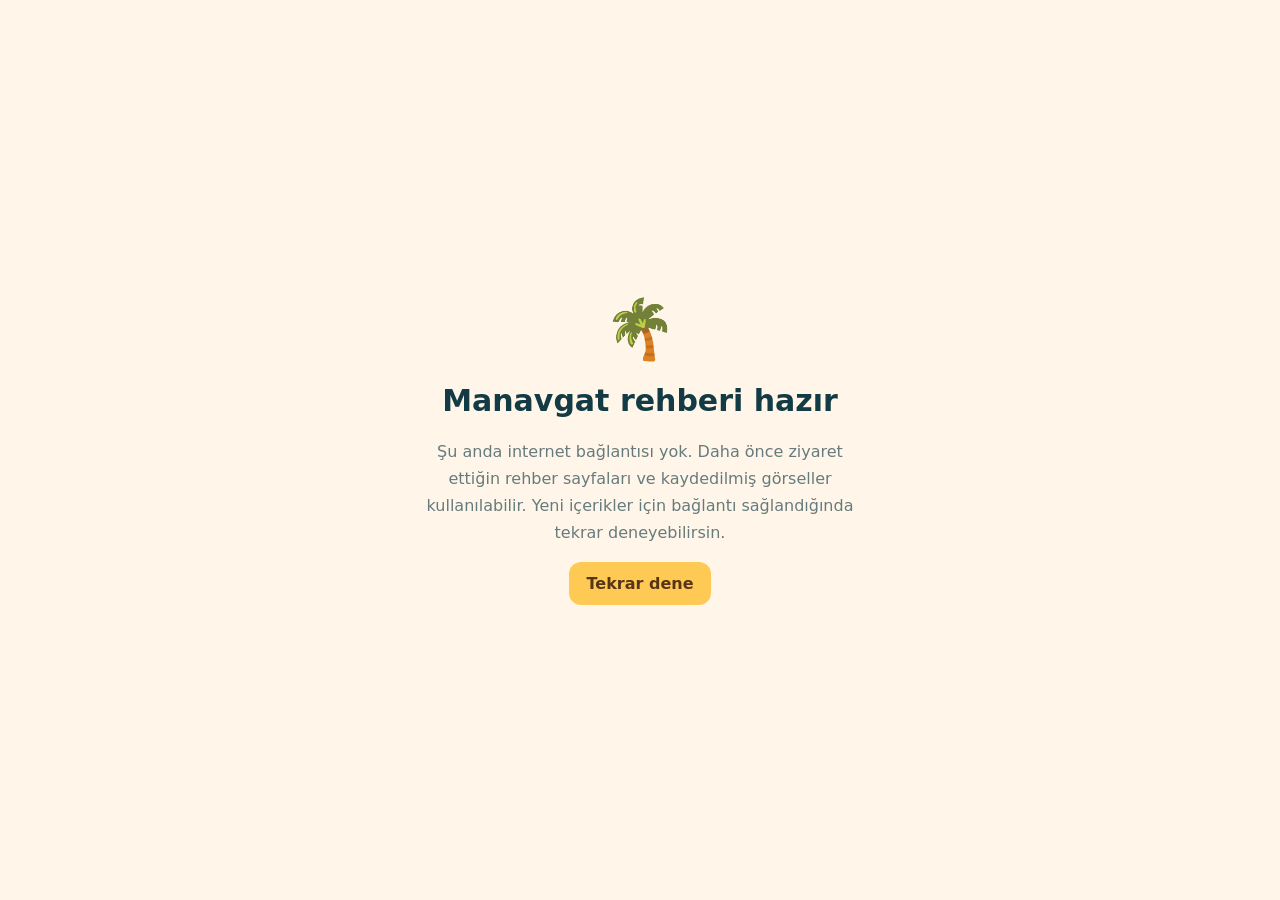
<file: offline.html>
<!doctype html><html lang="tr"><meta charset="utf-8"><meta name="viewport" content="width=device-width,initial-scale=1"><meta name="theme-color" content="#ff674d"><title>Çevrimdışı · Manavgat</title><style>body{margin:0;min-height:100vh;display:grid;place-items:center;background:#fff6e9;color:#123b45;font:16px system-ui;text-align:center}.box{max-width:440px;padding:35px}.mark{font-size:58px}h1{font-size:30px}p{line-height:1.7;color:#667b7e}a{display:inline-block;padding:12px 18px;background:#ffca53;color:#593518;border-radius:12px;text-decoration:none;font-weight:800}</style><main class="box"><div class="mark">🌴</div><h1>Manavgat rehberi hazır</h1><p>Şu anda internet bağlantısı yok. Daha önce ziyaret ettiğin rehber sayfaları ve kaydedilmiş görseller kullanılabilir. Yeni içerikler için bağlantı sağlandığında tekrar deneyebilirsin.</p><a href="./">Tekrar dene</a></main></html>
</file>
